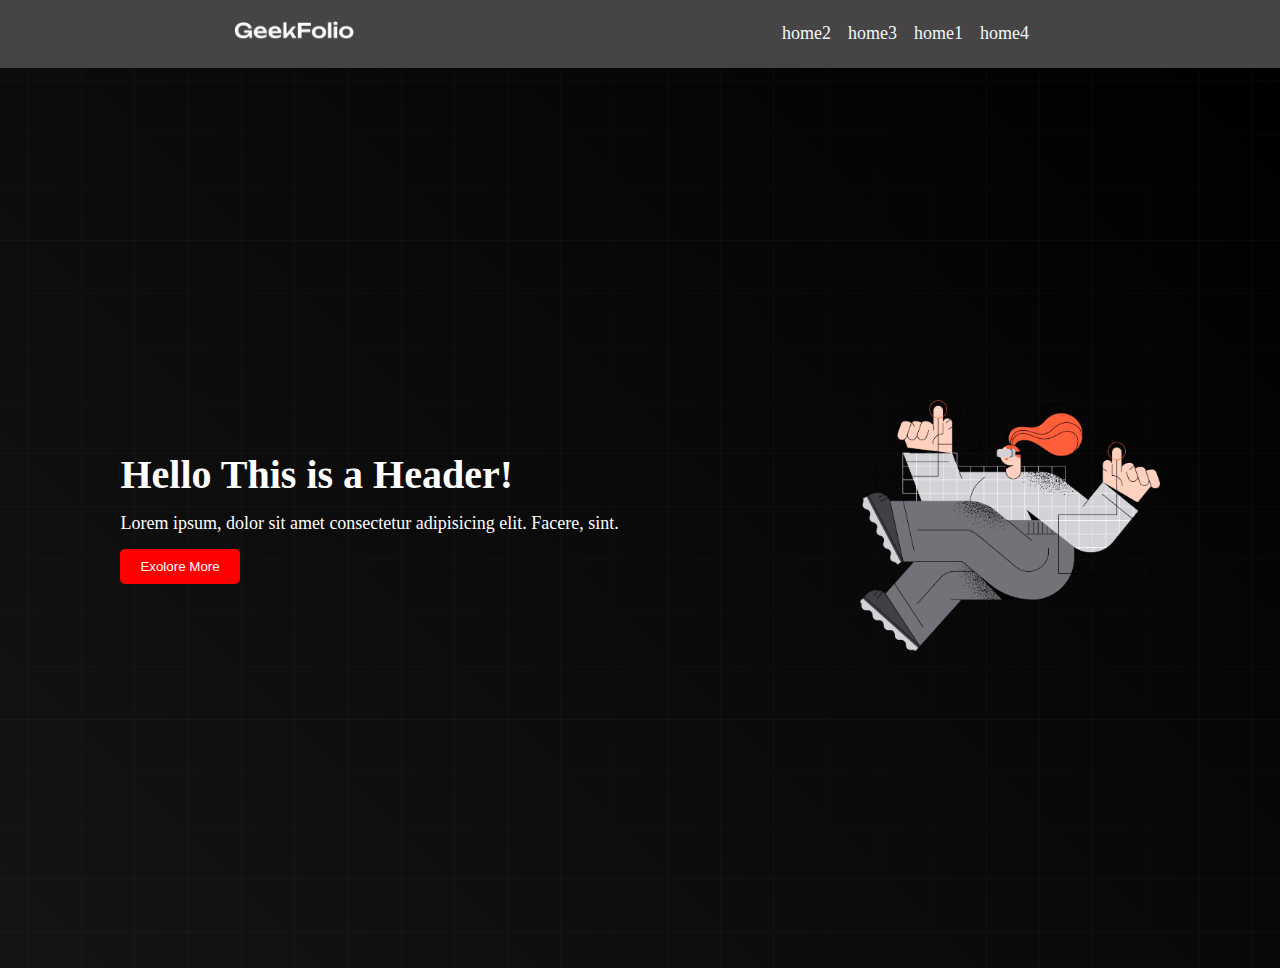
<file: index.html>
<!DOCTYPE html>
<html lang="en">

<head>
    <meta charset="UTF-8">
    <meta name="viewport" content="width=device-width, initial-scale=1.0">
    <title> Digital Product Page</title>
    <link rel="stylesheet" href="style.css">
</head>

<body>
    <!-- This is a nav bar section -->
    <header>
        <nav>
            <div class="menu-container">
                <div class="logo">
                    <img class="logo-photo" src="logo/logo-light.png" alt="Logo of website">
                </div>

                <div class="menus">
                    <li class="item">home2</li>
                    <li class="item">home3</li>
                    <li class="item">home1</li>
                    <li class="item">home4</li>
                </div>

            </div>
        </nav>
    </header>

    <main>
        <section>
            <div class="banner-container">
                <div class="banner-text">
                    <h1 class="title">Hello This is a Header!</h1>
                    <p class="desc">Lorem ipsum, dolor sit amet consectetur adipisicing elit. Facere, sint.</p>
                    <button class="btn">Exolore More</button>
                </div>
                <div class="banner-photo">
                    <img class="banner-img" src="./images/banner.png" alt="banner photo">
                </div>
            </div>
        </section>
    </main>

    <footer>

    </footer>
</body>

</html>
</file>
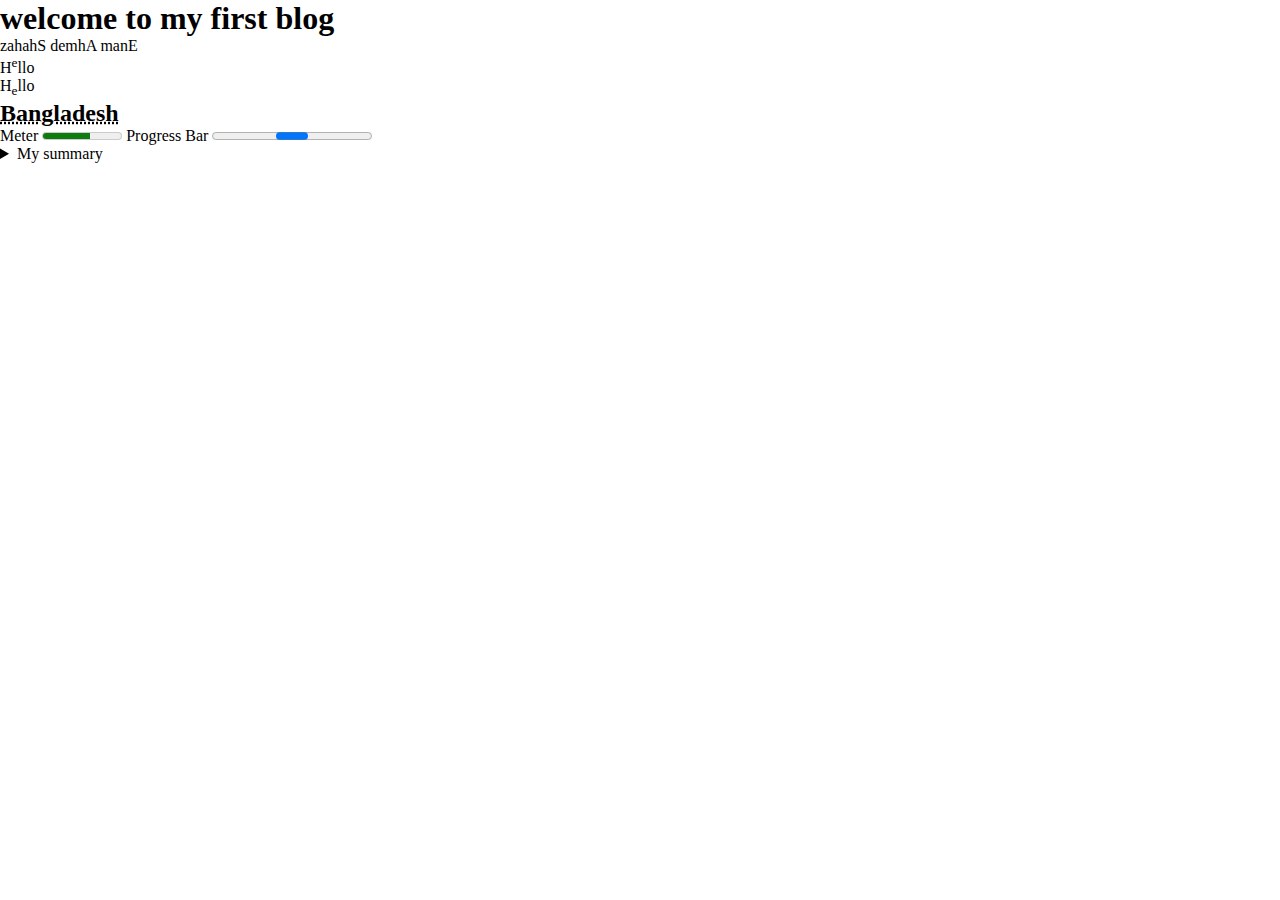
<file: test.html>
<!DOCTYPE html>
<html lang="en">
<head>
    <meta charset="UTF-8">
    <meta name="viewport" content="width=device-width, initial-scale=1.0">
    <link rel="stylesheet" href="test.css">
    <title>Document</title>
</head>
<body>
    <h1>welcome to my first blog</h1>

    <bdo dir="rtl">Enam Ahmed Shahaz</bdo>

    <p>H<sup>e</sup>llo</p>

    <p>H<sub>e</sub>llo</p>

    <h2><abbr title="Govt. of the peoples Republic of Bangladesh">Bangladesh</abbr></h2>

    <label for="meter1">Meter</label>
    <meter id="meter1" value="0.6"> 
    </meter>

    <label for="pg1">Progress Bar</label>
    <progress id="pg1">

    </progress>

    <details>
        <summary>My summary</summary>
            <p>Lorem ipsum dolor sit amet consectetur adipisicing elit. Ab, aperiam</p>
    </details>
</body>
</html>
</file>
<file: style.css>
* {
    margin: 0px;
    padding: 0px;
    ;
}


.menu-container {
    background-color: rgb(70, 68, 68);
    padding: 20px;
    color: aliceblue;
    list-style: none;
    display: flex;
    align-items: center;
    justify-content: space-around;
}

.logo-photo {
    width: 120px;
}

.menus {
    display: flex;
}

.item {
    margin-right: 10px;
    padding-right: 7px;
    font-size: 18px;
    cursor: pointer;
}

.item:hover {
    color: burlywood;
}

.banner-img {
    width: 300px;
}

.banner-container{
    display: flex;
    justify-content: space-around;
    height: 100vh;
    align-items: center;
    /* border: 20px solid royalblue; */
    color: white;
    background-image: url(./images/background.png),
    linear-gradient(45deg, rgb(21, 20, 20), black);
    background-position: center;
    background-size: cover;
    background-repeat: no-repeat;
}


.title{
    font-size: 40px;
}

.desc{
    font-size: 18px;
    margin-top: 15px;
    margin-bottom: 15px;
}

.btn{
    padding: 10px 20px;
    background-color: red;
    color: white;
    border: none;
    border-radius: 5px;
}
</file>
<file: test.css>
*{
    margin: 0px;
    padding: 0px;
    
}
</file>
